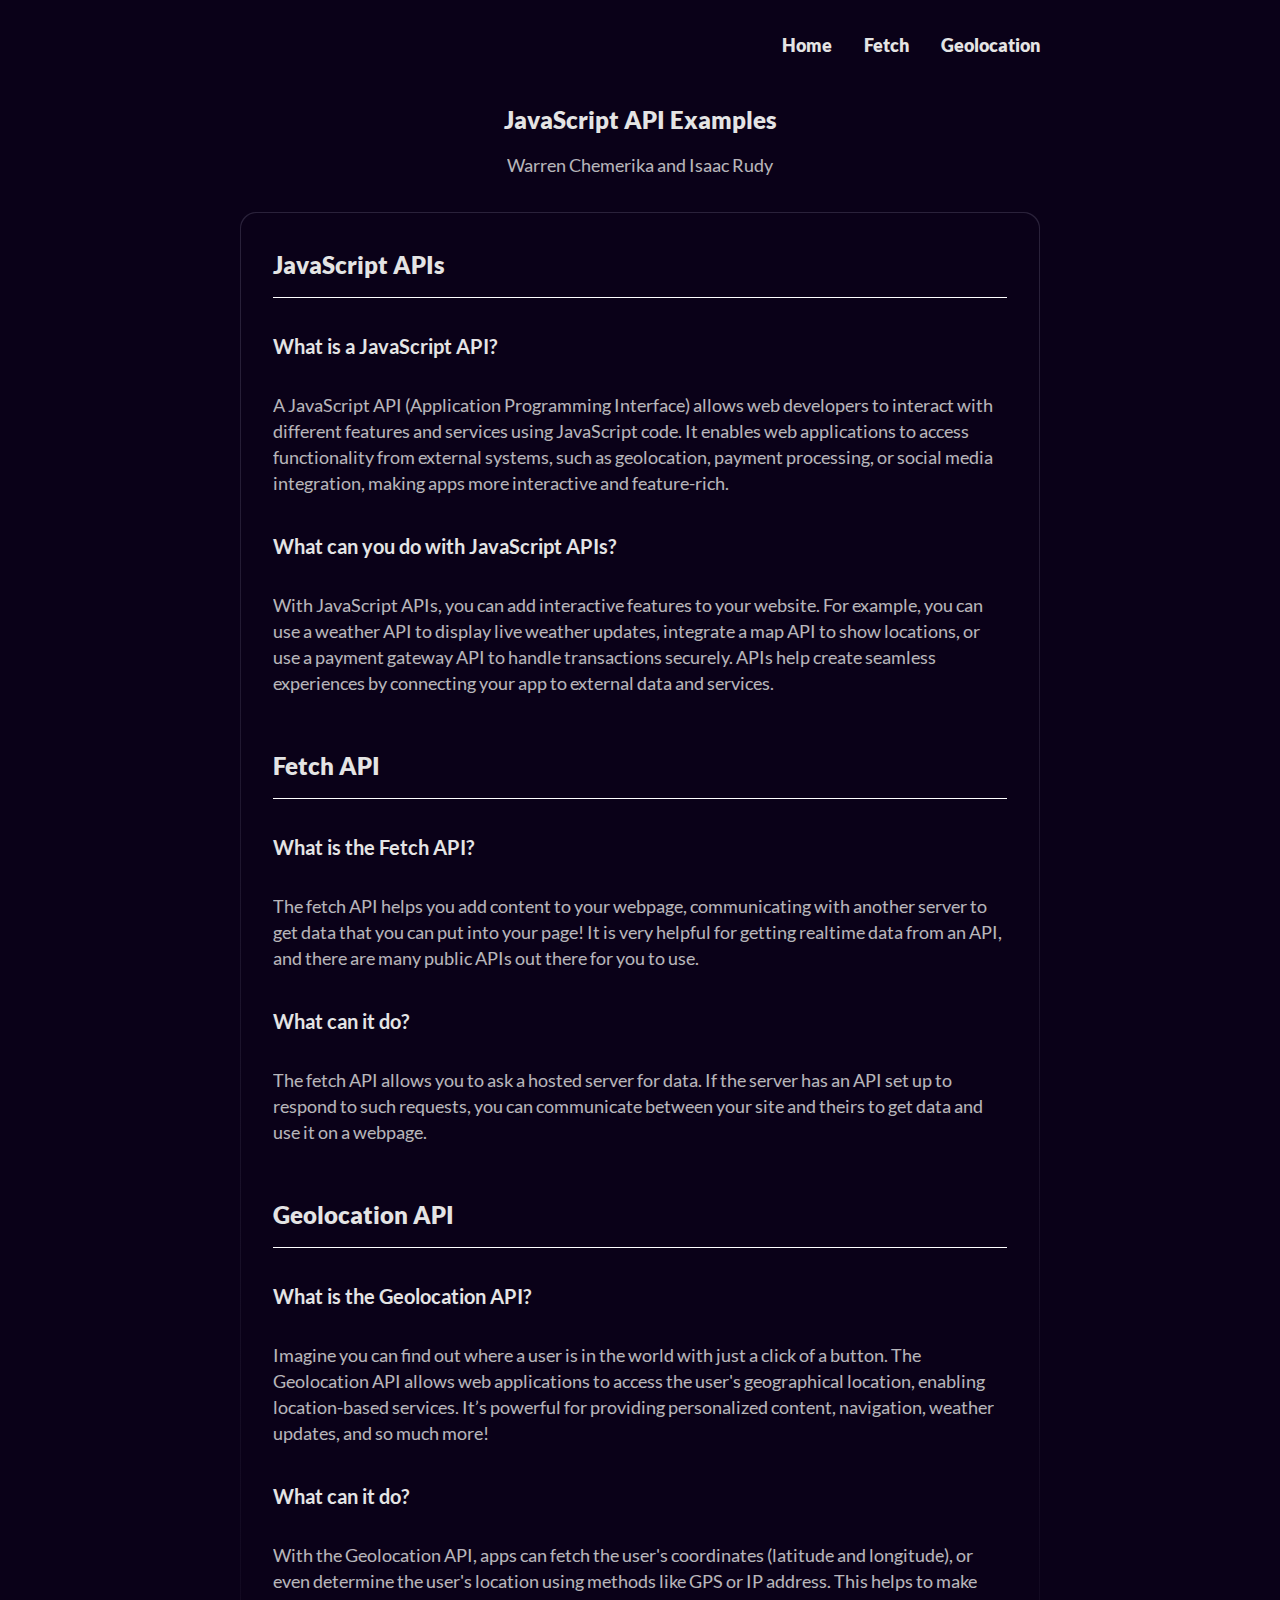
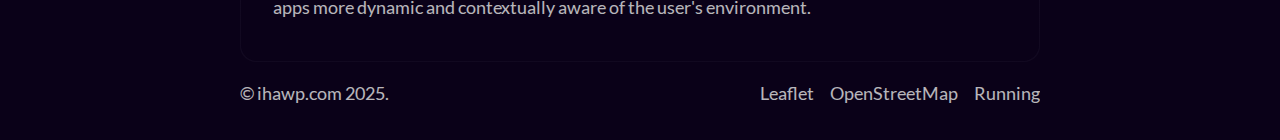
<file: index.html>
<!doctype html>
<html lang="en">
<head>
    <meta charset="UTF-8">
    <meta name="viewport" content="width=device-width, initial-scale=1.0">
    <meta name="description" content="Home Page of ihawp.github.io/geolocation-example">
    <title>Web Dev 2 - Home</title>

    <link rel="stylesheet" href="normalize-fwd.css">
    <link rel="stylesheet" href="geolocation.css">
</head>
<body class="flex col items-center">
    <a href="#content" class="screen-reader-text">Skip to Content</a>
    <header class="flex-col-sm wrap justify-between">
        <button class="none-sm" id="navigation">|||</button>
        <nav aria-label="Main Navigation" class="flex justify-end">
            <ul id="mobile-nav" class="flex gap-2 display-sm">
                <li>
                    <a href="index.html" title="Homepage of ihawp.github.io/geolocation-example/">Home</a>
                </li>
                <li>
                    <a href="fetch.html" title="Fetch API Example">Fetch</a>
                </li>
                <li>
                    <a href="geolocation.html" title="Geolocation API Example">Geolocation</a>
                </li>
            </ul>
        </nav>
    </header>
    <main id="content">
        <header class="flex items-center col justify-center text-center">
            <h1>JavaScript API Examples</h1>
            <p>Warren Chemerika and Isaac Rudy</p>
        </header>
        <section class="flex row wrap magical-borders-container gap-1">
            <div class="magical-borders content-card-2">
                <div class="magical-borders-inner">
                    <div class="card-inner">
                        <h2>JavaScript APIs</h2>
                        <h3>What is a JavaScript API?</h3>
                        <p>
                            A JavaScript API (Application Programming Interface) allows
                            web developers to interact with different features and
                            services using JavaScript code. It enables web applications
                            to access functionality from external systems, such as
                            geolocation, payment processing, or social media
                            integration, making apps more interactive and feature-rich.
                        </p>
                        <h3>What can you do with JavaScript APIs?</h3>
                        <p>
                            With JavaScript APIs, you can add interactive features to
                            your website. For example, you can use a weather API to
                            display live weather updates, integrate a map API to show
                            locations, or use a payment gateway API to handle
                            transactions securely. APIs help create seamless experiences
                            by connecting your app to external data and services.
                        </p>
                        <h2>Fetch API</h2>
                        <h3>What is the Fetch API?</h3>
                        <p>
                            The fetch API helps you add content to your webpage,
                            communicating with another server to get data that you can put
                            into your page! It is very helpful for getting realtime data
                            from an API, and there are many public APIs out there for you to
                            use.
                        </p>
                        <h3>What can it do?</h3>
                        <p>
                            The fetch API allows you to ask a hosted server for data. If the
                            server has an API set up to respond to such requests, you can
                            communicate between your site and theirs to get data and use it
                            on a webpage.
                        </p>
                        <h2>Geolocation API</h2>
                        <h3>What is the Geolocation API?</h3>
                        <p>
                            Imagine you can find out where a user is in the world with just a click of a button.
                            The Geolocation API allows web applications to access the user's geographical location, enabling location-based services.
                            It’s powerful for providing personalized content, navigation, weather updates, and so much more!
                        </p>
                        <h3>What can it do?</h3>
                        <p>
                            With the Geolocation API, apps can fetch the user's coordinates (latitude and longitude),
                            or even determine the user's location using methods like GPS or IP address.
                            This helps to make apps more dynamic and contextually aware of the user's environment.
                        </p>
                    </div>
                </div>
            </div>
        </section>
    </main>
    <footer class="flex wrap justify-between grow-1 items-center">
        <p>&copy; ihawp.com 2025.</p>
        <ul class="flex flex-wrap items-center gap-1">
            <li>
                <a href="https://leafletjs.com/" title="Leaflet JS" aria-label="Go to leafletjs.com">Leaflet</a>
            </li>
            <li>
                <a href="https://www.openstreetmap.org/#map=3/71.34/-96.82" title="OpenStreetMap" aria-label="Go to openstreetmap.org">OpenStreetMap</a>
            </li>
            <li>
                <a href="running.html" title="Running App Example" aria-label="Go to Running App Example">Running</a>
            </li>
        </ul>
    </footer>
    <script src="magical-borders.js"></script>
    <script src="navigation.js"></script>
</body>
</html>
</file>
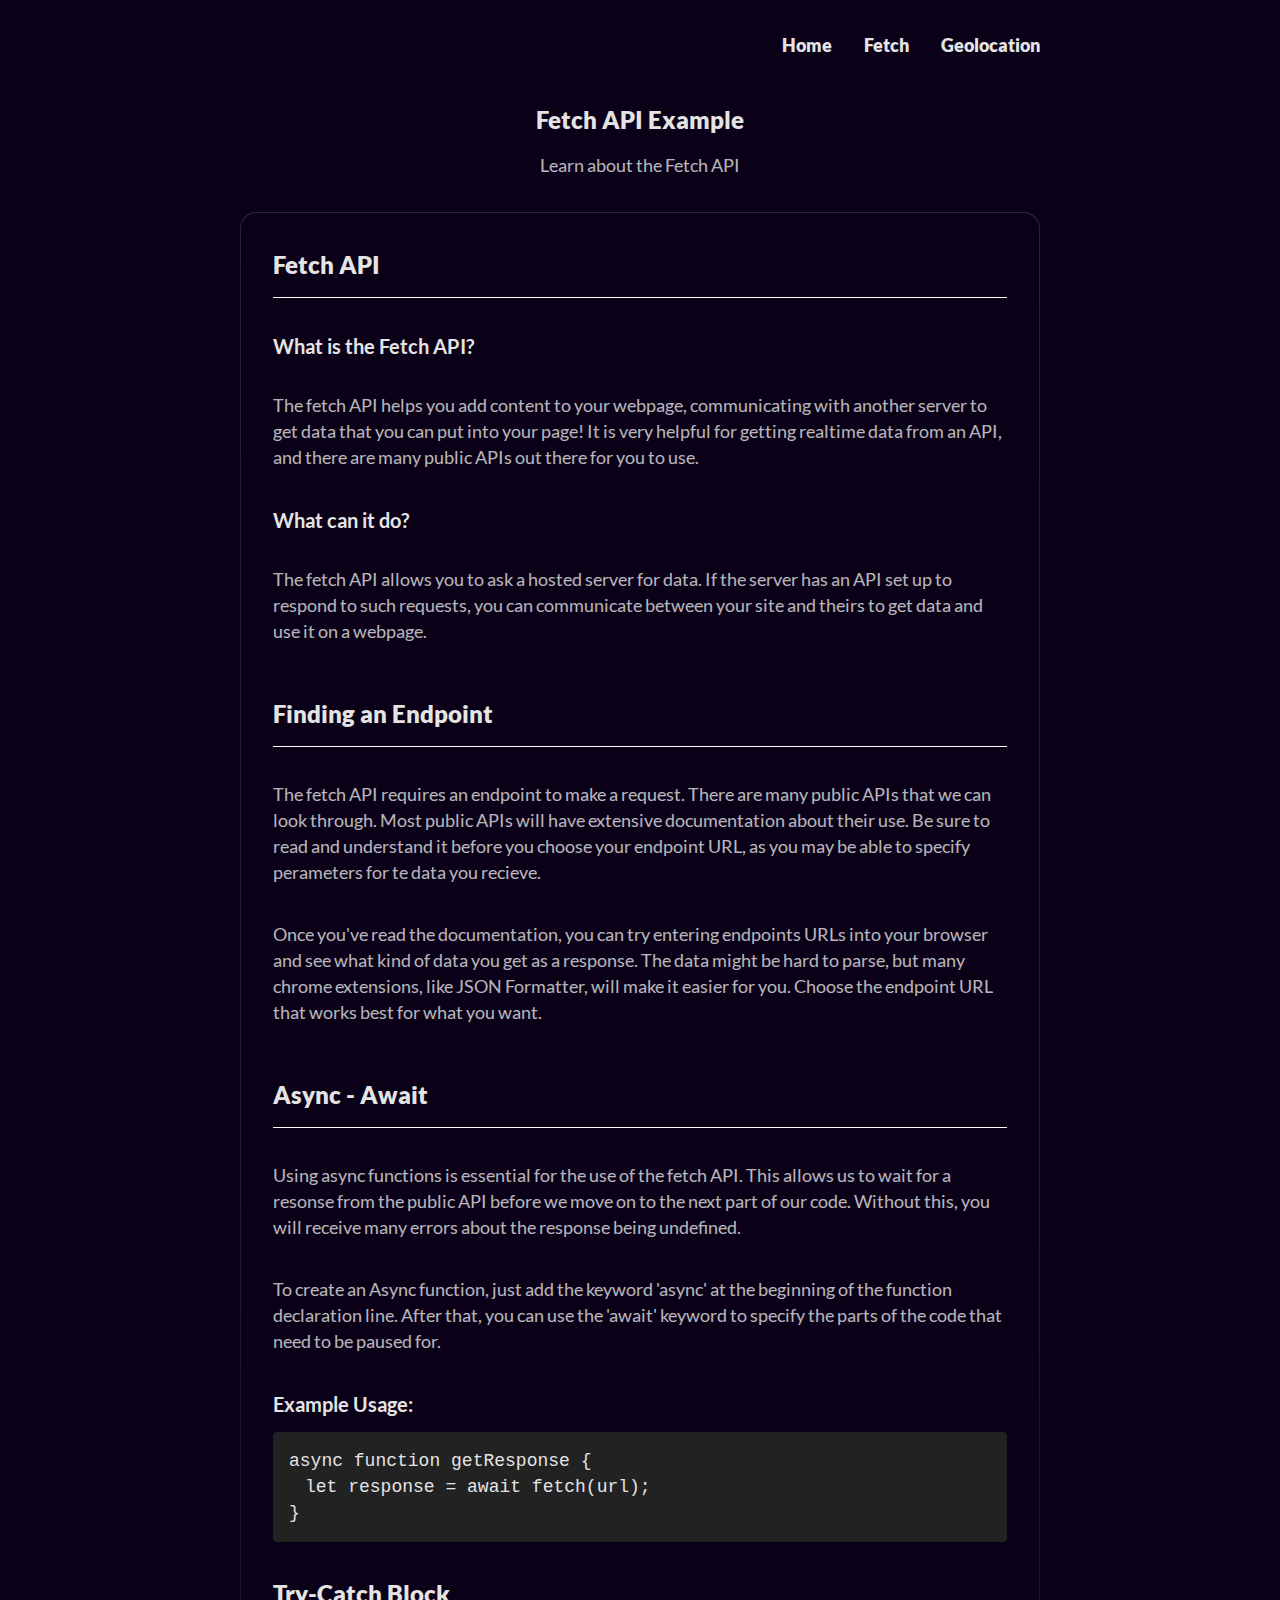
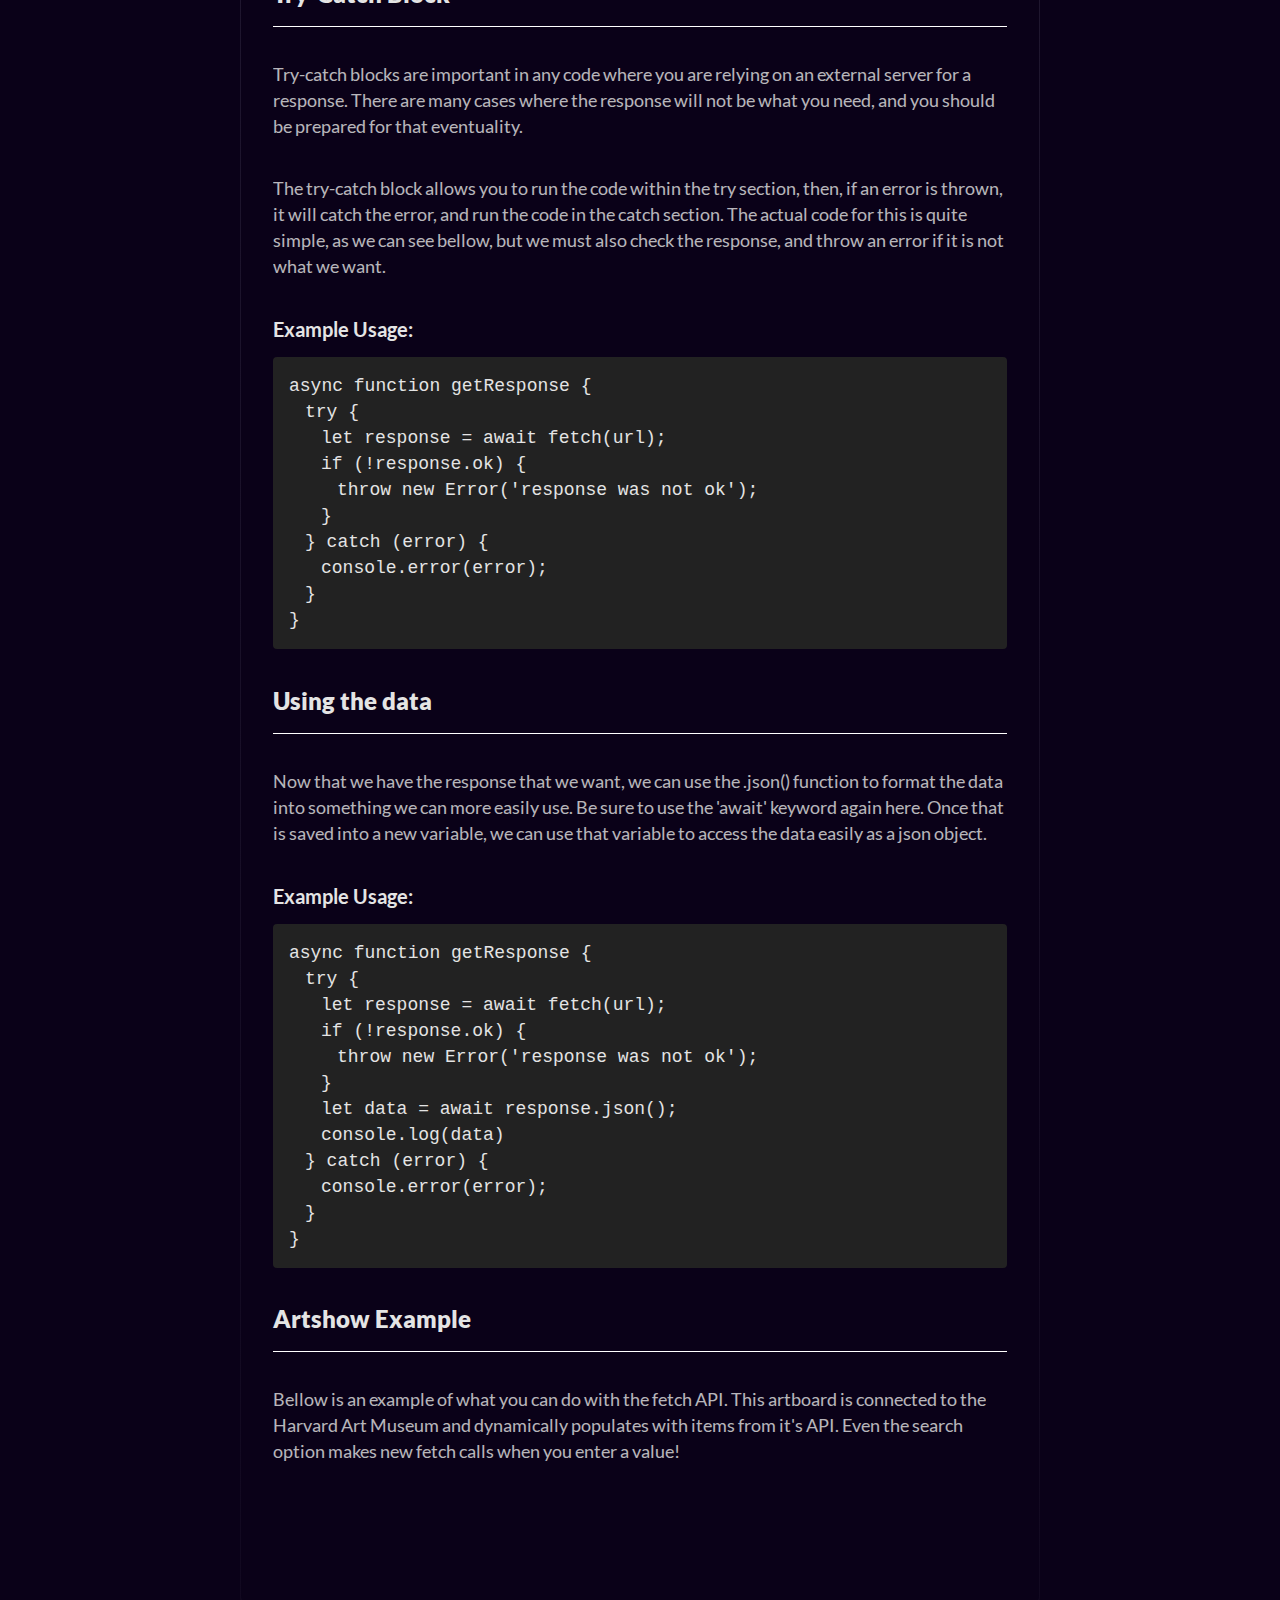
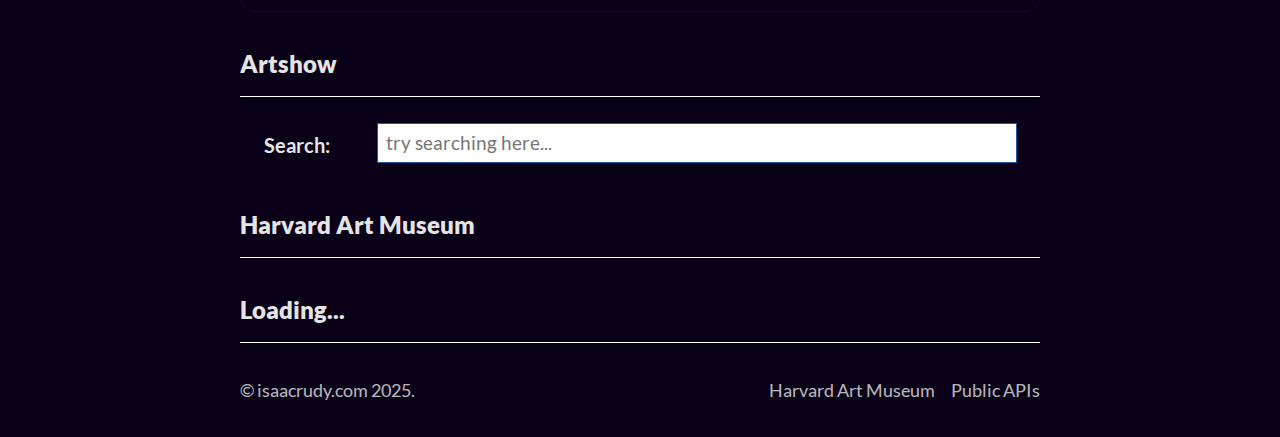
<file: fetch.html>
<!DOCTYPE html>
<html lang="en">
  <head>
    <meta charset="UTF-8" />
    <meta name="viewport" content="width=device-width, initial-scale=1.0" />
    <meta
      name="description"
      content="A page using API to grab information from harvard's art api and displaying them."
    />
    <title>Web Dev 2 - Fetch API</title>

    <!-- Stylesheets -->
    <link rel="stylesheet" href="normalize-fwd.css" />
    <link rel="stylesheet" href="geolocation.css" />
  </head>
  <body class="flex col items-center">
    <header class="flex-col-sm wrap justify-between">
      <button class="none-sm" id="navigation">|||</button>
      <nav aria-label="Main Navigation" class="flex justify-end">
        <ul id="mobile-nav" class="flex gap-2 display-sm">
          <li>
            <a
              href="index.html"
              title="Homepage of ihawp.github.io/geolocation-example/"
              >Home</a
            >
          </li>
          <li>
            <a href="fetch.html" title="Fetch API Example">Fetch</a>
          </li>
          <li>
            <a href="geolocation.html" title="Geolocation API Example"
              >Geolocation</a
            >
          </li>
        </ul>
      </nav>
    </header>
    <main>
      <header class="flex items-center col justify-center text-center">
        <h1>Fetch API Example</h1>
        <p>Learn about the Fetch API</p>
      </header>
      <section class="flex row wrap magical-borders-container gap-1">
        <div class="magical-borders fetch-content-card">
          <div class="magical-borders-inner">
            <div class="card-inner">
              <h2>Fetch API</h2>
              <h3>What is the Fetch API?</h3>
              <p>
                The fetch API helps you add content to your webpage,
                communicating with another server to get data that you can put
                into your page! It is very helpful for getting realtime data
                from an API, and there are many public APIs out there for you to
                use.
              </p>
              <h3>What can it do?</h3>
              <p>
                The fetch API allows you to ask a hosted server for data. If the
                server has an API set up to respond to such requests, you can
                communicate between your site and theirs to get data and use it
                on a webpage.
              </p>
              <h2>Finding an Endpoint</h2>
              <p>
                The fetch API requires an endpoint to make a request. There are
                many public APIs that we can look through. Most public APIs will
                have extensive documentation about their use. Be sure to read
                and understand it before you choose your endpoint URL, as you
                may be able to specify perameters for te data you recieve.
              </p>
              <p>
                Once you've read the documentation, you can try entering
                endpoints URLs into your browser and see what kind of data you
                get as a response. The data might be hard to parse, but many
                chrome extensions, like JSON Formatter, will make it easier for
                you. Choose the endpoint URL that works best for what you want.
              </p>
              <h2>Async - Await</h2>
              <p>
                Using async functions is essential for the use of the fetch API.
                This allows us to wait for a resonse from the public API before
                we move on to the next part of our code. Without this, you will
                receive many errors about the response being undefined.
              </p>
              <p>
                To create an Async function, just add the keyword 'async' at the
                beginning of the function declaration line. After that, you can
                use the 'await' keyword to specify the parts of the code that
                need to be paused for.
              </p>
              <h3>Example Usage:</h3>
              <code class="example flex col justify-center br-4">
                <span>async function getResponse &#123;</span>
                <span class="indent">let response = await fetch(url);</span>
                <span>&#125;</span>
              </code>
              <h2>Try-Catch Block</h2>
              <p>
                Try-catch blocks are important in any code where you are relying
                on an external server for a response. There are many cases where
                the response will not be what you need, and you should be
                prepared for that eventuality.
              </p>
              <p>
                The try-catch block allows you to run the code within the try
                section, then, if an error is thrown, it will catch the error,
                and run the code in the catch section. The actual code for this
                is quite simple, as we can see bellow, but we must also check
                the response, and throw an error if it is not what we want.
              </p>
              <h3>Example Usage:</h3>
              <code class="example flex col justify-center br-4">
                <span>async function getResponse &#123;</span>
                <span class="indent">try &#123;</span>
                <span class="indent"
                  ><span class="indent"
                    >let response = await fetch(url);</span
                  ></span
                >
                <span class="indent"
                  ><span class="indent">if (!response.ok) &#123;</span></span
                >
                <span class="indent"
                  ><span class="indent"
                    ><span class="indent"
                      >throw new Error('response was not ok');</span
                    ></span
                  ></span
                >
                <span class="indent"><span class="indent">&#125;</span></span>
                <span class="indent">&#125; catch (error) &#123;</span>
                <span class="indent"
                  ><span class="indent">console.error(error);</span></span
                >
                <span class="indent">&#125;</span>
                <span>&#125;</span>
              </code>
              <h2>Using the data</h2>
              <p>
                Now that we have the response that we want, we can use the
                .json() function to format the data into something we can more
                easily use. Be sure to use the 'await' keyword again here. Once
                that is saved into a new variable, we can use that variable to
                access the data easily as a json object.
              </p>
              <h3>Example Usage:</h3>
              <code class="example flex col justify-center br-4">
                <span>async function getResponse &#123;</span>
                <span class="indent">try &#123;</span>
                <span class="indent"
                  ><span class="indent"
                    >let response = await fetch(url);</span
                  ></span
                >
                <span class="indent"
                  ><span class="indent">if (!response.ok) &#123;</span></span
                >
                <span class="indent"
                  ><span class="indent"
                    ><span class="indent"
                      >throw new Error('response was not ok');</span
                    ></span
                  ></span
                >
                <span class="indent"><span class="indent">&#125;</span></span>
                <span class="indent"
                  ><span class="indent"
                    >let data = await response.json();</span
                  ></span
                >
                <span class="indent"
                  ><span class="indent">console.log(data)</span></span
                >
                <span class="indent">&#125; catch (error) &#123;</span>
                <span class="indent"
                  ><span class="indent">console.error(error);</span></span
                >
                <span class="indent">&#125;</span>
                <span>&#125;</span>
              </code>
              <h2>Artshow Example</h2>
              <p>
                Bellow is an example of what you can do with the fetch API. This
                artboard is connected to the Harvard Art Museum and dynamically
                populates with items from it's API. Even the search option makes
                new fetch calls when you enter a value!
              </p>
            </div>
          </div>
        </div>
      </section>

      <h2>Artshow</h2>
      <section class="search">
        <form action="#">
          <label for="search"><h3>Search:</h3></label>
          <input
            type="text"
            id="search"
            name="search"
            placeholder="try searching here..."
          />
        </form>
      </section>

      <section class="artworks" id="artworks">
        <h3>Harvard Art Museum</h3>
      </section>

      <section id="loading">
        <h2>Loading...</h2>
      </section>
    </main>
    <footer class="flex wrap justify-between grow-1 items-center">
      <p>&copy; isaacrudy.com 2025.</p>
      <ul class="flex flex-wrap items-center gap-1">
        <li>
          <a
            href="https://harvardartmuseums.org/"
            title="Harvard Art Museum"
            aria-label="Go to harvardartmuseums.org"
            >Harvard Art Museum</a
          >
        </li>
        <li>
          <a
            href="https://github.com/public-apis/public-apis"
            title="Public API resources"
            aria-label="Find some public APIs"
            >Public APIs</a
          >
        </li>
      </ul>
    </footer>
    <script src="artshow.js"></script>
    <script src="navigation.js"></script>
    <script src="magical-borders.js"></script>
  </body>
</html>
</file>
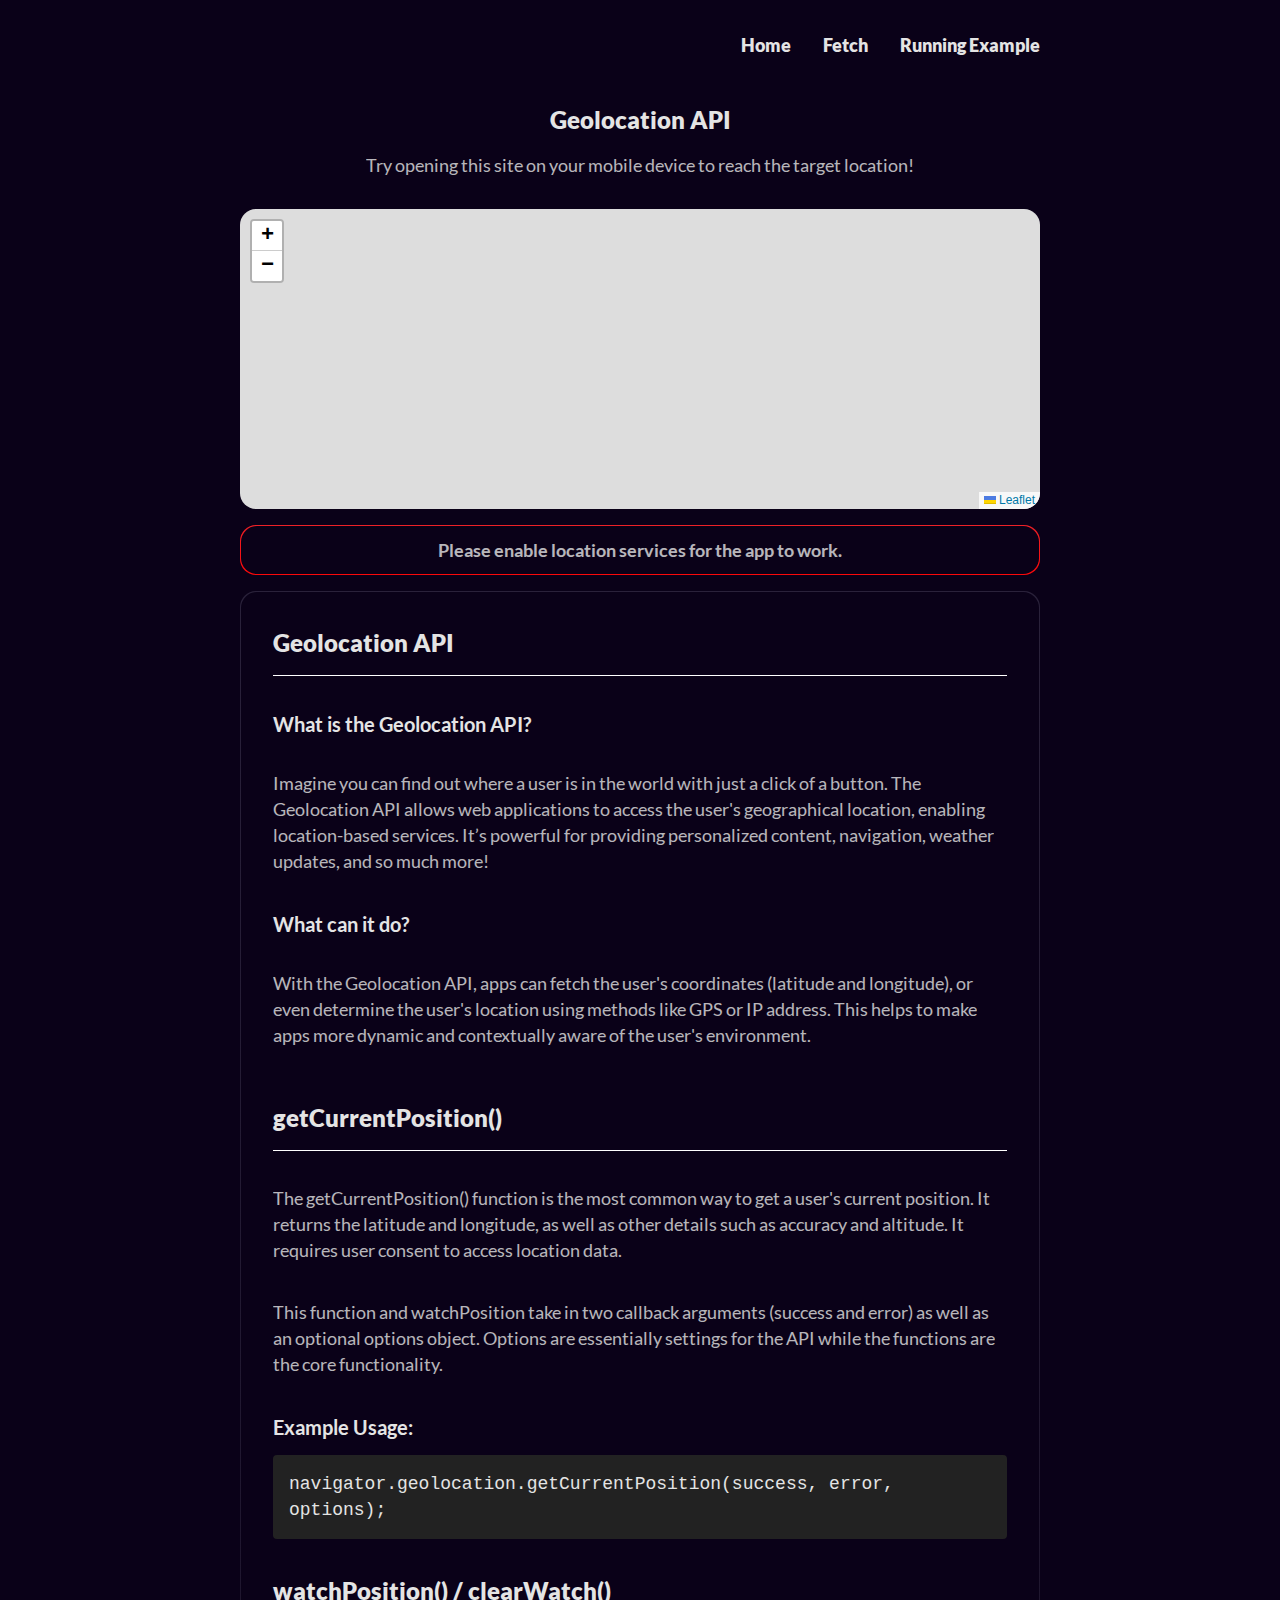
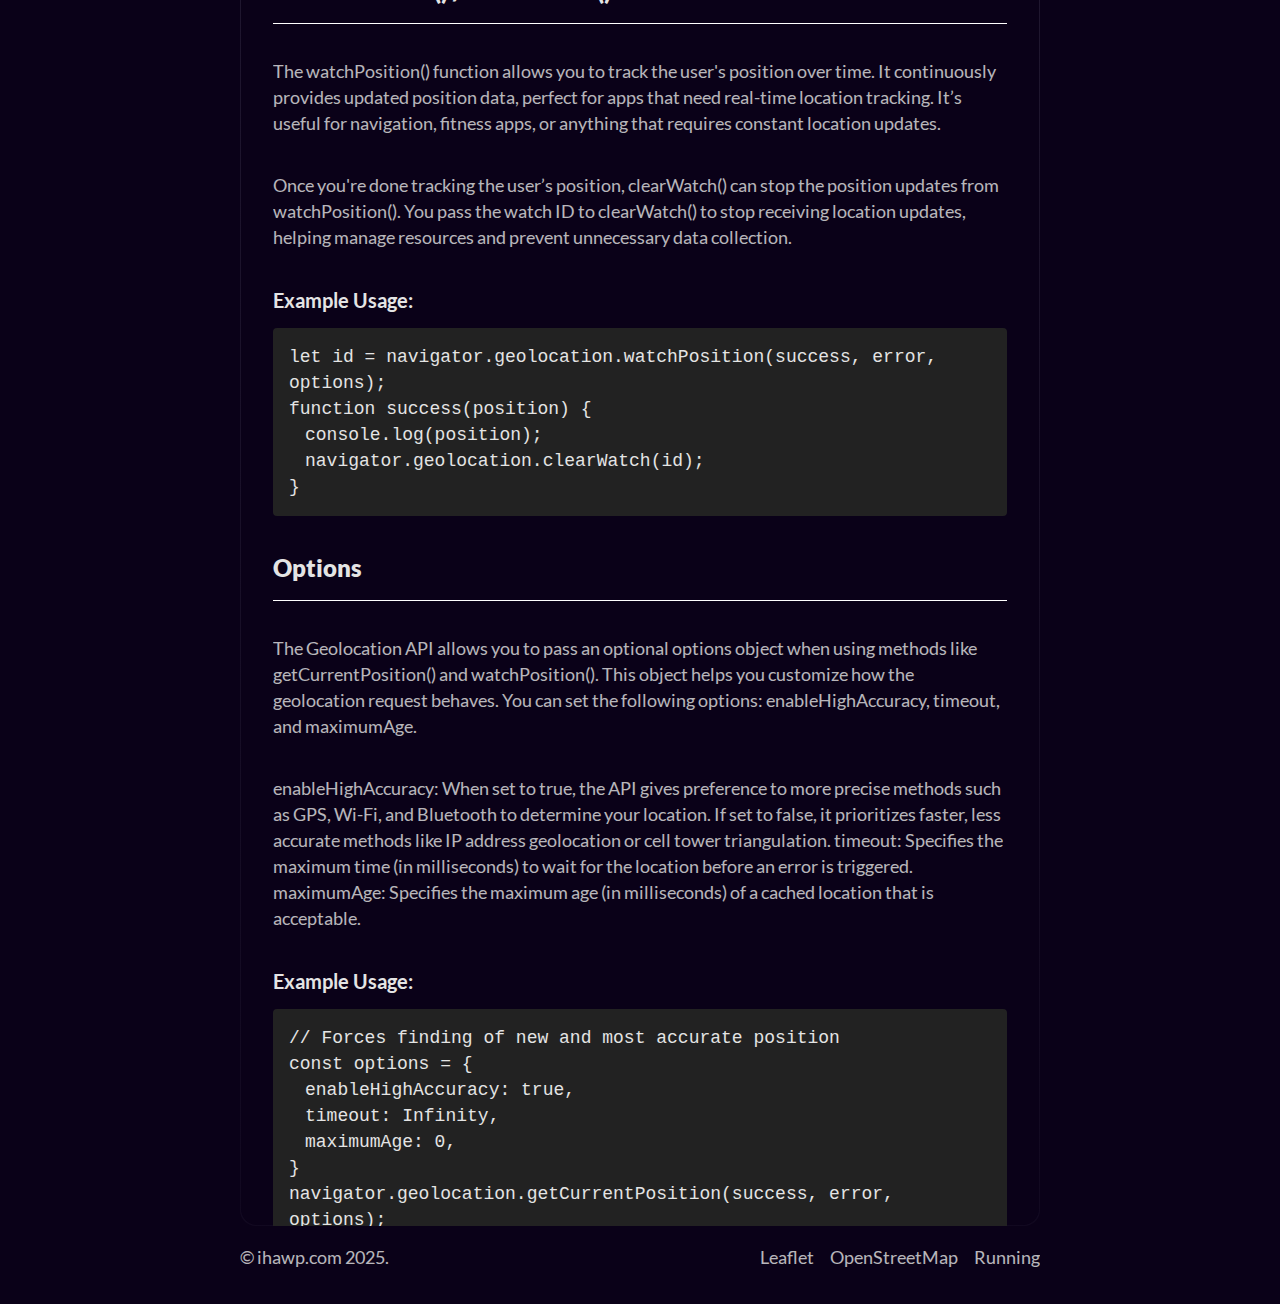
<file: geolocation.html>
<!doctype html>
<html lang="en">
<head>
    <meta charset="UTF-8">
    <meta name="viewport" content="width=device-width, initial-scale=1.0">
    <meta name="description" content="Geolocation API">
    <title>Web Dev 2 - Geolocation API</title>

    <link rel="stylesheet" href="normalize-fwd.css">
    <link rel="stylesheet" href="geolocation.css">
    <link rel="stylesheet" href="leaflet/leaflet.css">
    <script src="leaflet/leaflet-src.js"></script>
    <script src="leaflet/leaflet.js"></script>
</head>
<body class="flex col items-center">
<a href="#content" class="screen-reader-text">Skip to Content</a>
<header class="flex-col-sm wrap justify-between">
    <button class="none-sm" id="navigation">|||</button>
    <nav aria-label="Main Navigation" class="flex justify-end">
        <ul id="mobile-nav" class="flex gap-2 display-sm">
            <li>
                <a href="index.html" title="Homepage of ihawp.github.io/geolocation-example/">Home</a>
            </li>
            <li>
                <a href="fetch.html" title="Fetch API Example">Fetch</a>
            </li>
            <li>
                <a href="running.html" title="Geolocation API Running App Example">Running Example</a>
            </li>
        </ul>
    </nav>
</header>
<main id="content">
    <header class="flex items-center col justify-center text-center">
        <h1>Geolocation API</h1>
        <p id="thanks"></p>
    </header>
    <section class="flex row wrap magical-borders-container gap-1">
        <div id="map"></div>
        <div class="magical-borders" id="alert">
            <div class="magical-borders-inner">
                <span class="alert-container">You have NOT reached the target location!</span>
            </div>
        </div>
        <div class="magical-borders content-card">
            <div class="magical-borders-inner">
                <div class="card-inner">
                    <h2>Geolocation API</h2>
                    <h3>What is the Geolocation API?</h3>
                    <p>
                        Imagine you can find out where a user is in the world with just a click of a button.
                        The Geolocation API allows web applications to access the user's geographical location, enabling location-based services.
                        It’s powerful for providing personalized content, navigation, weather updates, and so much more!
                    </p>
                    <h3>What can it do?</h3>
                    <p>
                        With the Geolocation API, apps can fetch the user's coordinates (latitude and longitude),
                        or even determine the user's location using methods like GPS or IP address.
                        This helps to make apps more dynamic and contextually aware of the user's environment.
                    </p>
                    <h2>getCurrentPosition()</h2>
                    <p>
                        The getCurrentPosition() function is the most common way to get a user's current position.
                        It returns the latitude and longitude, as well as other details such as accuracy and altitude.
                        It requires user consent to access location data.
                    </p>
                    <p>
                        This function and watchPosition take in two callback arguments (success and error) as well as an optional options object.
                        Options are essentially settings for the API while the functions are the core functionality.
                    </p>
                    <h3>Example Usage:</h3>
                    <code class="example flex col justify-center br-4">
                        <span>navigator.geolocation.getCurrentPosition(success, error, options);</span>
                    </code>
                    <h2>watchPosition() / clearWatch()</h2>
                    <p>
                        The watchPosition() function allows you to track the user's position over time.
                        It continuously provides updated position data, perfect for apps that need real-time location tracking.
                        It’s useful for navigation, fitness apps, or anything that requires constant location updates.
                    </p>
                    <p>
                        Once you're done tracking the user’s position, clearWatch() can stop the position updates from watchPosition().
                        You pass the watch ID to clearWatch() to stop receiving location updates, helping manage resources and prevent unnecessary data collection.
                    </p>
                    <h3>Example Usage:</h3>
                    <code class="example flex col justify-center br-4">
                        <span>let id = navigator.geolocation.watchPosition(success, error, options);</span>
                        <span>function success(position) {</span>
                        <span class="indent">console.log(position);</span>
                        <span class="indent">navigator.geolocation.clearWatch(id);</span>
                        <span>}</span>
                    </code>
                    <h2>Options</h2>
                    <p>
                        The Geolocation API allows you to pass an optional options object when using methods like getCurrentPosition() and watchPosition(). This object helps you customize how the geolocation request behaves.
                        You can set the following options: enableHighAccuracy, timeout, and maximumAge.
                    </p>
                    <p>
                        enableHighAccuracy: When set to true, the API gives preference to more precise methods such as GPS, Wi-Fi, and Bluetooth to determine your location. If set to false, it prioritizes faster, less accurate methods like IP address geolocation or cell tower triangulation.
                        timeout: Specifies the maximum time (in milliseconds) to wait for the location before an error is triggered.
                        maximumAge: Specifies the maximum age (in milliseconds) of a cached location that is acceptable.
                    </p>
                    <h3>Example Usage:</h3>
                    <code class="example flex col br-4 justify-center">
                        <span>// Forces finding of new and most accurate position</span>
                        <span>const options = {</span>
                        <span class="indent">enableHighAccuracy: true,</span>
                        <span class="indent">timeout: Infinity,</span>
                        <span class="indent">maximumAge: 0,</span>
                        <span>}</span>
                        <span>navigator.geolocation.getCurrentPosition(success, error, options);</span>
                    </code>
                </div>
            </div>
        </div>
    </section>
</main>
<footer class="flex wrap justify-between grow-1 items-center">
    <p>&copy; ihawp.com 2025.</p>
    <ul class="flex flex-wrap items-center gap-1">
        <li>
            <a href="https://leafletjs.com/" title="Leaflet JS" aria-label="Go to leafletjs.com">Leaflet</a>
        </li>
        <li>
            <a href="https://www.openstreetmap.org/#map=3/71.34/-96.82" title="OpenStreetMap" aria-label="Go to openstreetmap.org">OpenStreetMap</a>
        </li>
        <li>
            <a href="running.html" title="Running App Example" aria-label="Go to Running App Example">Running</a>
        </li>
    </ul>
</footer>
<script src="geolocation-example.js"></script>
<script src="magical-borders.js"></script>
<script src="navigation.js"></script>
</body>
</html>
</file>
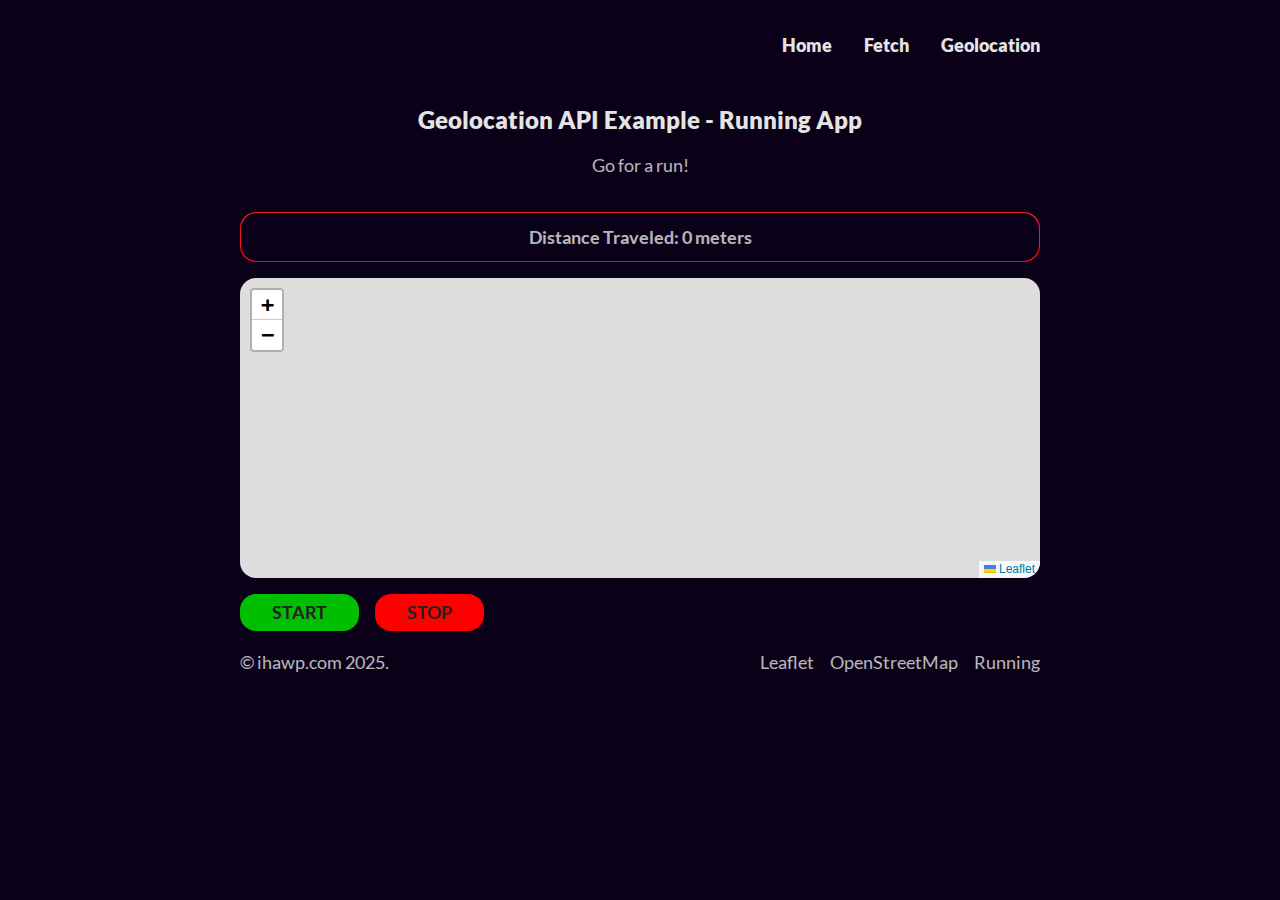
<file: running.html>
<!doctype html>
<html lang="en">
<head>
    <meta charset="UTF-8">
    <meta name="viewport" content="width=device-width, initial-scale=1.0">
    <meta name="description" content="Running App Example">
    <title>Web Dev 2 - Running App Example</title>


    <link rel="stylesheet" href="normalize-fwd.css">
    <link rel="stylesheet" href="geolocation.css">
    <link rel="stylesheet" href="leaflet/leaflet.css">
    <script src="leaflet/leaflet-src.js"></script>
    <script src="leaflet/leaflet.js"></script>
</head>
<body class="flex col items-center">
<a href="#content" class="screen-reader-text">Skip to Content</a>
<header class="flex-col-sm wrap justify-between">
    <button class="none-sm" id="navigation">|||</button>
    <nav aria-label="Main Navigation" class="flex justify-end">
        <ul id="mobile-nav" class="flex gap-2 display-sm">
            <li>
                <a href="index.html" title="Homepage of ihawp.github.io/geolocation-example/">Home</a>
            </li>
            <li>
                <a href="fetch.html" title="Fetch API Example">Fetch</a>
            </li>
            <li>
                <a href="geolocation.html" title="Geolocation API Example">Geolocation</a>
            </li>
        </ul>
    </nav>
</header>
<main id="content">
    <header class="flex items-center col justify-center text-center">
        <h1>Geolocation API Example - Running App</h1>
        <p>Go for a run!</p>
    </header>
    <section class="flex row wrap magical-borders-container gap-1">
        <div class="magical-borders" id="alert">
            <div class="magical-borders-inner">
                <span class="alert-container" id="distance">Distance Traveled: 0 meters</span>
            </div>
        </div>
        <div id="map"></div>
        <button id="start">start</button>
        <button id="stop">stop</button>
    </section>
</main>
<footer class="flex wrap justify-between grow-1 items-center">
    <p>&copy; ihawp.com 2025.</p>
    <ul class="flex flex-wrap items-center gap-1">
        <li>
            <a href="https://leafletjs.com/" title="Leaflet JS" aria-label="Go to leafletjs.com">Leaflet</a>
        </li>
        <li>
            <a href="https://www.openstreetmap.org/#map=3/71.34/-96.82" title="OpenStreetMap" aria-label="Go to openstreetmap.org">OpenStreetMap</a>
        </li>
        <li>
            <a href="running.html" title="Running App Example" aria-label="Go to Running App Example">Running</a>
        </li>
    </ul>
</footer>
<script src="running-app.js"></script>
<script src="magical-borders.js"></script>
<script src="navigation.js"></script>
</body>
</html>
</file>
<file: geolocation.css>
:root {
  --bg: #0a0118;
  --card-bg: #0a0118;
  --color: hsl(240 18% 80%);
  --x: 0;
  --y: 0;
  --border-size: -3px;
  --border-radius: 20px;
  --outer-border-radius: 22px;
  --spotlight-size: 150;
  --active: 1;
  --hue-val: 0;
  --hue-sat: 25;
  --hue-lum: 50;
}

.magical-borders-container > * {
  background: linear-gradient(180deg, rgba(169, 163, 194, 0.2), rgba(169, 163, 194, 0.0470588235));
  border-radius: 16px;
  position: relative;
}
.magical-borders-container .mouse-dot {
  position: absolute;
  box-shadow: 0 0 150px 150px rgba(0, 255, 255, 0.075);
  border-radius: 100%;
  pointer-events: none;
  transform: translate(-50%, -50%);
  z-index: 2;
}
.magical-borders-container .magical-borders-inner {
  background-color: #0a0118;
  border-radius: 16px;
  display: flex;
  flex-direction: column;
  flex-grow: 1;
  /* forces browser to use 1px at min (chrome would not show magical border on one side when set to 1px zzz */
  --val: 1.000000000000000000000000000000px;
  top: var(--val);
  right: var(--val);
  bottom: var(--val);
  left: var(--val);
  z-index: 2;
  position: absolute;
}
@layer magical-borders {
  .magical-borders-container .magical-borders {
    --alpha: calc(var(--active, 0) * 0.15);
    --radial-bg: radial-gradient(circle at calc(var(--x) * 1px) calc(var(--y) * 1px), hsl(var(--hue-val, 240) calc(var(--hue-sat, 0) * 1%) calc(var(--hue-lum, 100) * 1%) / var(--alpha)), transparent calc(var(--spotlight-size) * 1px));
    aspect-ratio: 4/5;
    background: fixed var(--radial-bg), var(--card-bg);
    position: relative;
    flex-direction: column;
    justify-content: space-evenly;
    border-radius: var(--border-radius);
    overflow: hidden;
  }
  .magical-borders-container .magical-borders:before {
    content: "";
    inset: var(--border-size);
    position: absolute;
    z-index: -1;
    border-radius: var(--outer-border-radius);
    background: fixed radial-gradient(circle at calc(var(--x) * 1px) calc(var(--y) * 1px), hsl(var(--hue-val, 240), calc(var(--hue-sat, 0) * 1.5%), calc(var(--hue-lum, 100) * 1.5%), 0.5), transparent calc(var(--spotlight-size) * 1px));
  }
  .magical-borders-container .magical-borders:after {
    display: none;
    --alpha: 0.5;
    content: "";
    inset: 0;
    position: absolute;
    z-index: -1;
    border-radius: var(--outer-border-radius);
    background: fixed radial-gradient(circle at calc(var(--x) * 1px) calc(var(--y) * 1px), hsl(var(--hue-val, 240), calc(var(--hue-sat, 0) * 1.5%), calc(var(--hue-lum, 100) * 1%), 0.5), transparent calc(var(--spotlight-size) * 1px));
    filter: blur(1.5rem);
  }
}

.fetch-content-card {
  width: 100%;
  height: 4800px;
}
@media (min-width: 50rem) {
  .fetch-content-card {
    height: 3000px;
  }
}

.artworks .item {
  display: flex;
  flex-direction: row;
  flex-wrap: wrap;
  justify-content: space-around;
  margin: 1rem;
}
.artworks .item .item-image {
  width: 100%;
  height: auto;
  padding-bottom: 1rem;
}
@media (min-width: 50em) {
  .artworks .item {
    border-bottom: 2px solid white;
  }
  .artworks .item .item-image {
    width: 20%;
  }
  .artworks .item .item-description {
    width: 50%;
  }
  .artworks .artworks h2 {
    padding-left: 4rem;
  }
}

/* ---------------------------------- Search Bar */
.search form {
  display: flex;
  flex-direction: row;
  width: 100%;
  border: none;
  text-align: center;
  align-items: center;
  justify-content: space-around;
}

.search form input {
  width: 80%;
  padding: 0.5rem;
  font-size: clamp(1rem, 1.5vw, 2rem);
  border: 1px solid #2154a4;
}

@font-face {
  font-family: "Lato";
  src: url("Lato/Lato-Regular.ttf");
  font-weight: 500;
}
@font-face {
  font-family: "Lato";
  src: url("Lato/Lato-Black.ttf");
  font-weight: 800;
}
@font-face {
  font-family: "Lato";
  src: url("Lato/Lato-Bold.ttf");
  font-weight: 700;
}
html {
  scroll-behaviour: smooth;
  box-sizing: border-box;
}

*, *:before, *:after {
  box-sizing: inherit;
}

body {
  background: #0a0118;
  font-size: 1.125rem;
  line-height: 1.625rem;
  font-family: "Lato", sans-serif;
  margin: 0;
}
body, body a {
  color: #e4e4e4;
}
body a {
  text-decoration: none;
}
body footer a {
  opacity: 0.8;
}
body footer a:hover {
  text-decoration: underline;
}
body h1 {
  line-height: 28px;
  font-size: 24px;
  margin: 0;
  font-weight: 800;
}
body h2 {
  font-size: 24px;
  margin-bottom: 1rem;
  border-bottom: 1px solid white;
  line-height: 4rem;
  font-weight: 800;
}
body h3 {
  line-height: 24px;
  font-size: 20px;
  margin-bottom: 1rem;
  font-weight: 700;
}
body p {
  font-weight: 300;
  opacity: 0.8;
}
body button {
  padding: 0.5rem 2rem;
  text-transform: uppercase;
  font-weight: 700;
  border-radius: 8px;
  border: none;
  cursor: pointer;
  color: #222;
}
body button:hover {
  opacity: 0.9;
}
body button#start {
  background: #00bf00;
}
body button#stop {
  background: red;
}
body ul {
  margin: 0;
  padding: 0;
  list-style: none;
}

.disc {
  list-style: disc;
}

.br-4 {
  border-radius: 4px;
}

.absolute {
  position: absolute;
}

.relative {
  position: relative;
}

.flex {
  display: flex;
}

.row {
  flex-direction: row;
}

.col, .col-sm {
  flex-direction: column;
}

.grow-1 {
  flex-grow: 1;
}

.wrap {
  flex-wrap: wrap;
}

.no-wrap {
  flex-wrap: nowrap;
}

.text-center {
  text-align: center;
}

.items-center {
  align-items: center;
}

.items-start {
  align-items: start;
}

.items-end {
  align-items: end;
}

.justify-center {
  justify-content: center;
}

.justify-start {
  justify-content: start;
}

.justify-end {
  justify-content: end;
}

.justify-between {
  justify-content: space-between;
}

.gap-half {
  gap: 0.5rem;
}

.gap-1 {
  gap: 1rem;
}

.gap-2 {
  gap: 2rem;
}

.gap-3 {
  gap: 3rem;
}

.gap-4 {
  gap: 4rem;
}

.gap-5 {
  gap: 5rem;
}

#mobile-nav {
  width: 100%;
  padding: 2rem 0 0 0;
  font-weight: 800;
}

#map, .map {
  width: 100%;
  height: 300px;
}

#thanks {
  height: 55px;
}
#thanks:before {
  content: "Try opening this site on your mobile device to reach the target location!";
}
#thanks:hover:before {
  content: "...or bring your laptop outside?";
}

.content-card {
  width: 100%;
  height: 3875px;
}

.content-card-2 {
  width: 100%;
  height: 2400px;
}

.card-inner {
  position: relative;
  display: flex;
  flex-direction: column;
  width: 100%;
  margin: 0;
  padding: 0 2rem;
}

#alert {
  height: 50px;
  width: 100%;
  background-color: red;
  font-size: 0.9rem;
}

.alert-container {
  width: 100%;
  height: 100%;
  display: flex;
  text-align: center;
  justify-content: center;
  align-items: center;
  font-weight: bold;
  opacity: 0.8;
}

.example {
  background: #222;
  padding: 1rem;
  overflow: auto;
  height: max-content;
  margin-bottom: 2rem;
}
.example .indent {
  margin-left: 1rem;
}
.example .red {
  background: red;
}
.example .green {
  background: green;
}
.example .yellow {
  background: yellow;
}
.example .orange {
  background: orange;
}

main,
header,
footer {
  width: 20.625rem;
}

header {
  height: max-content;
  padding: 2rem 0 1rem 0;
}

footer {
  margin-bottom: 1rem;
}

.none-sm {
  display: flex;
}

.display-sm {
  display: none;
}
.display-sm.active {
  display: flex;
  flex-direction: column;
}

@media (min-width: 50em) {
  #mobile-nav {
    width: unset;
    padding: unset;
    font-weight: 800;
  }
  .col-sm {
    flex-direction: row;
  }
  .none-sm {
    display: none;
  }
  #thanks {
    height: 22.5px;
  }
  #alert {
    font-size: inherit;
  }
  .example {
    margin-bottom: 0;
  }
  .content-card {
    height: 2235px;
  }
  .content-card-2 {
    height: 1450px;
  }
  .display-sm {
    display: flex;
  }
  main, header, footer {
    width: 50rem;
  }
}

/*# sourceMappingURL=geolocation.css.map */
</file>
<file: leaflet/leaflet.css>
/* required styles */

.leaflet-pane,
.leaflet-tile,
.leaflet-marker-icon,
.leaflet-marker-shadow,
.leaflet-tile-container,
.leaflet-pane > svg,
.leaflet-pane > canvas,
.leaflet-zoom-box,
.leaflet-image-layer,
.leaflet-layer {
	position: absolute;
	left: 0;
	top: 0;
	}
.leaflet-container {
	overflow: hidden;
	}
.leaflet-tile,
.leaflet-marker-icon,
.leaflet-marker-shadow {
	-webkit-user-select: none;
	   -moz-user-select: none;
	        user-select: none;
	  -webkit-user-drag: none;
	}
/* Prevents IE11 from highlighting tiles in blue */
.leaflet-tile::selection {
	background: transparent;
}
/* Safari renders non-retina tile on retina better with this, but Chrome is worse */
.leaflet-safari .leaflet-tile {
	image-rendering: -webkit-optimize-contrast;
	}
/* hack that prevents hw layers "stretching" when loading new tiles */
.leaflet-safari .leaflet-tile-container {
	width: 1600px;
	height: 1600px;
	-webkit-transform-origin: 0 0;
	}
.leaflet-marker-icon,
.leaflet-marker-shadow {
	display: block;
	}
/* .leaflet-container svg: reset svg max-width decleration shipped in Joomla! (joomla.org) 3.x */
/* .leaflet-container img: map is broken in FF if you have max-width: 100% on tiles */
.leaflet-container .leaflet-overlay-pane svg {
	max-width: none !important;
	max-height: none !important;
	}
.leaflet-container .leaflet-marker-pane img,
.leaflet-container .leaflet-shadow-pane img,
.leaflet-container .leaflet-tile-pane img,
.leaflet-container img.leaflet-image-layer,
.leaflet-container .leaflet-tile {
	max-width: none !important;
	max-height: none !important;
	width: auto;
	padding: 0;
	}

.leaflet-container img.leaflet-tile {
	/* See: https://bugs.chromium.org/p/chromium/issues/detail?id=600120 */
	mix-blend-mode: plus-lighter;
}

.leaflet-container.leaflet-touch-zoom {
	-ms-touch-action: pan-x pan-y;
	touch-action: pan-x pan-y;
	}
.leaflet-container.leaflet-touch-drag {
	-ms-touch-action: pinch-zoom;
	/* Fallback for FF which doesn't support pinch-zoom */
	touch-action: none;
	touch-action: pinch-zoom;
}
.leaflet-container.leaflet-touch-drag.leaflet-touch-zoom {
	-ms-touch-action: none;
	touch-action: none;
}
.leaflet-container {
	-webkit-tap-highlight-color: transparent;
}
.leaflet-container a {
	-webkit-tap-highlight-color: rgba(51, 181, 229, 0.4);
}
.leaflet-tile {
	filter: inherit;
	visibility: hidden;
	}
.leaflet-tile-loaded {
	visibility: inherit;
	}
.leaflet-zoom-box {
	width: 0;
	height: 0;
	-moz-box-sizing: border-box;
	     box-sizing: border-box;
	z-index: 800;
	}
/* workaround for https://bugzilla.mozilla.org/show_bug.cgi?id=888319 */
.leaflet-overlay-pane svg {
	-moz-user-select: none;
	}

.leaflet-pane         { z-index: 400; }

.leaflet-tile-pane    { z-index: 200; }
.leaflet-overlay-pane { z-index: 400; }
.leaflet-shadow-pane  { z-index: 500; }
.leaflet-marker-pane  { z-index: 600; }
.leaflet-tooltip-pane   { z-index: 650; }
.leaflet-popup-pane   { z-index: 700; }

.leaflet-map-pane canvas { z-index: 100; }
.leaflet-map-pane svg    { z-index: 200; }

.leaflet-vml-shape {
	width: 1px;
	height: 1px;
	}
.lvml {
	behavior: url(#default#VML);
	display: inline-block;
	position: absolute;
	}


/* control positioning */

.leaflet-control {
	position: relative;
	z-index: 800;
	pointer-events: visiblePainted; /* IE 9-10 doesn't have auto */
	pointer-events: auto;
	}
.leaflet-top,
.leaflet-bottom {
	position: absolute;
	z-index: 1000;
	pointer-events: none;
	}
.leaflet-top {
	top: 0;
	}
.leaflet-right {
	right: 0;
	}
.leaflet-bottom {
	bottom: 0;
	}
.leaflet-left {
	left: 0;
	}
.leaflet-control {
	float: left;
	clear: both;
	}
.leaflet-right .leaflet-control {
	float: right;
	}
.leaflet-top .leaflet-control {
	margin-top: 10px;
	}
.leaflet-bottom .leaflet-control {
	margin-bottom: 10px;
	}
.leaflet-left .leaflet-control {
	margin-left: 10px;
	}
.leaflet-right .leaflet-control {
	margin-right: 10px;
	}


/* zoom and fade animations */

.leaflet-fade-anim .leaflet-popup {
	opacity: 0;
	-webkit-transition: opacity 0.2s linear;
	   -moz-transition: opacity 0.2s linear;
	        transition: opacity 0.2s linear;
	}
.leaflet-fade-anim .leaflet-map-pane .leaflet-popup {
	opacity: 1;
	}
.leaflet-zoom-animated {
	-webkit-transform-origin: 0 0;
	    -ms-transform-origin: 0 0;
	        transform-origin: 0 0;
	}
svg.leaflet-zoom-animated {
	will-change: transform;
}

.leaflet-zoom-anim .leaflet-zoom-animated {
	-webkit-transition: -webkit-transform 0.25s cubic-bezier(0,0,0.25,1);
	   -moz-transition:    -moz-transform 0.25s cubic-bezier(0,0,0.25,1);
	        transition:         transform 0.25s cubic-bezier(0,0,0.25,1);
	}
.leaflet-zoom-anim .leaflet-tile,
.leaflet-pan-anim .leaflet-tile {
	-webkit-transition: none;
	   -moz-transition: none;
	        transition: none;
	}

.leaflet-zoom-anim .leaflet-zoom-hide {
	visibility: hidden;
	}


/* cursors */

.leaflet-interactive {
	cursor: pointer;
	}
.leaflet-grab {
	cursor: -webkit-grab;
	cursor:    -moz-grab;
	cursor:         grab;
	}
.leaflet-crosshair,
.leaflet-crosshair .leaflet-interactive {
	cursor: crosshair;
	}
.leaflet-popup-pane,
.leaflet-control {
	cursor: auto;
	}
.leaflet-dragging .leaflet-grab,
.leaflet-dragging .leaflet-grab .leaflet-interactive,
.leaflet-dragging .leaflet-marker-draggable {
	cursor: move;
	cursor: -webkit-grabbing;
	cursor:    -moz-grabbing;
	cursor:         grabbing;
	}

/* marker & overlays interactivity */
.leaflet-marker-icon,
.leaflet-marker-shadow,
.leaflet-image-layer,
.leaflet-pane > svg path,
.leaflet-tile-container {
	pointer-events: none;
	}

.leaflet-marker-icon.leaflet-interactive,
.leaflet-image-layer.leaflet-interactive,
.leaflet-pane > svg path.leaflet-interactive,
svg.leaflet-image-layer.leaflet-interactive path {
	pointer-events: visiblePainted; /* IE 9-10 doesn't have auto */
	pointer-events: auto;
	}

/* visual tweaks */

.leaflet-container {
	background: #ddd;
	outline-offset: 1px;
	}
.leaflet-container a {
	color: #0078A8;
	}
.leaflet-zoom-box {
	border: 2px dotted #38f;
	background: rgba(255,255,255,0.5);
	}


/* general typography */
.leaflet-container {
	font-family: "Helvetica Neue", Arial, Helvetica, sans-serif;
	font-size: 12px;
	font-size: 0.75rem;
	line-height: 1.5;
	}


/* general toolbar styles */

.leaflet-bar {
	box-shadow: 0 1px 5px rgba(0,0,0,0.65);
	border-radius: 4px;
	}
.leaflet-bar a {
	background-color: #fff;
	border-bottom: 1px solid #ccc;
	width: 26px;
	height: 26px;
	line-height: 26px;
	display: block;
	text-align: center;
	text-decoration: none;
	color: black;
	}
.leaflet-bar a,
.leaflet-control-layers-toggle {
	background-position: 50% 50%;
	background-repeat: no-repeat;
	display: block;
	}
.leaflet-bar a:hover,
.leaflet-bar a:focus {
	background-color: #f4f4f4;
	}
.leaflet-bar a:first-child {
	border-top-left-radius: 4px;
	border-top-right-radius: 4px;
	}
.leaflet-bar a:last-child {
	border-bottom-left-radius: 4px;
	border-bottom-right-radius: 4px;
	border-bottom: none;
	}
.leaflet-bar a.leaflet-disabled {
	cursor: default;
	background-color: #f4f4f4;
	color: #bbb;
	}

.leaflet-touch .leaflet-bar a {
	width: 30px;
	height: 30px;
	line-height: 30px;
	}
.leaflet-touch .leaflet-bar a:first-child {
	border-top-left-radius: 2px;
	border-top-right-radius: 2px;
	}
.leaflet-touch .leaflet-bar a:last-child {
	border-bottom-left-radius: 2px;
	border-bottom-right-radius: 2px;
	}

/* zoom control */

.leaflet-control-zoom-in,
.leaflet-control-zoom-out {
	font: bold 18px 'Lucida Console', Monaco, monospace;
	text-indent: 1px;
	}

.leaflet-touch .leaflet-control-zoom-in, .leaflet-touch .leaflet-control-zoom-out  {
	font-size: 22px;
	}


/* layers control */

.leaflet-control-layers {
	box-shadow: 0 1px 5px rgba(0,0,0,0.4);
	background: #fff;
	border-radius: 5px;
	}
.leaflet-control-layers-toggle {
	background-image: url(images/layers.png);
	width: 36px;
	height: 36px;
	}
.leaflet-retina .leaflet-control-layers-toggle {
	background-image: url(images/layers-2x.png);
	background-size: 26px 26px;
	}
.leaflet-touch .leaflet-control-layers-toggle {
	width: 44px;
	height: 44px;
	}
.leaflet-control-layers .leaflet-control-layers-list,
.leaflet-control-layers-expanded .leaflet-control-layers-toggle {
	display: none;
	}
.leaflet-control-layers-expanded .leaflet-control-layers-list {
	display: block;
	position: relative;
	}
.leaflet-control-layers-expanded {
	padding: 6px 10px 6px 6px;
	color: #333;
	background: #fff;
	}
.leaflet-control-layers-scrollbar {
	overflow-y: scroll;
	overflow-x: hidden;
	padding-right: 5px;
	}
.leaflet-control-layers-selector {
	margin-top: 2px;
	position: relative;
	top: 1px;
	}
.leaflet-control-layers label {
	display: block;
	font-size: 13px;
	font-size: 1.08333em;
	}
.leaflet-control-layers-separator {
	height: 0;
	border-top: 1px solid #ddd;
	margin: 5px -10px 5px -6px;
	}

/* Default icon URLs */
.leaflet-default-icon-path { /* used only in path-guessing heuristic, see L.Icon.Default */
	background-image: url(images/marker-icon.png);
	}


/* attribution and scale controls */

.leaflet-container .leaflet-control-attribution {
	background: #fff;
	background: rgba(255, 255, 255, 0.8);
	margin: 0;
	}
.leaflet-control-attribution,
.leaflet-control-scale-line {
	padding: 0 5px;
	color: #333;
	line-height: 1.4;
	}
.leaflet-control-attribution a {
	text-decoration: none;
	}
.leaflet-control-attribution a:hover,
.leaflet-control-attribution a:focus {
	text-decoration: underline;
	}
.leaflet-attribution-flag {
	display: inline !important;
	vertical-align: baseline !important;
	width: 1em;
	height: 0.6669em;
	}
.leaflet-left .leaflet-control-scale {
	margin-left: 5px;
	}
.leaflet-bottom .leaflet-control-scale {
	margin-bottom: 5px;
	}
.leaflet-control-scale-line {
	border: 2px solid #777;
	border-top: none;
	line-height: 1.1;
	padding: 2px 5px 1px;
	white-space: nowrap;
	-moz-box-sizing: border-box;
	     box-sizing: border-box;
	background: rgba(255, 255, 255, 0.8);
	text-shadow: 1px 1px #fff;
	}
.leaflet-control-scale-line:not(:first-child) {
	border-top: 2px solid #777;
	border-bottom: none;
	margin-top: -2px;
	}
.leaflet-control-scale-line:not(:first-child):not(:last-child) {
	border-bottom: 2px solid #777;
	}

.leaflet-touch .leaflet-control-attribution,
.leaflet-touch .leaflet-control-layers,
.leaflet-touch .leaflet-bar {
	box-shadow: none;
	}
.leaflet-touch .leaflet-control-layers,
.leaflet-touch .leaflet-bar {
	border: 2px solid rgba(0,0,0,0.2);
	background-clip: padding-box;
	}


/* popup */

.leaflet-popup {
	position: absolute;
	text-align: center;
	margin-bottom: 20px;
	}
.leaflet-popup-content-wrapper {
	padding: 1px;
	text-align: left;
	border-radius: 12px;
	}
.leaflet-popup-content {
	margin: 13px 24px 13px 20px;
	line-height: 1.3;
	font-size: 13px;
	font-size: 1.08333em;
	min-height: 1px;
	}
.leaflet-popup-content p {
	margin: 17px 0;
	margin: 1.3em 0;
	}
.leaflet-popup-tip-container {
	width: 40px;
	height: 20px;
	position: absolute;
	left: 50%;
	margin-top: -1px;
	margin-left: -20px;
	overflow: hidden;
	pointer-events: none;
	}
.leaflet-popup-tip {
	width: 17px;
	height: 17px;
	padding: 1px;

	margin: -10px auto 0;
	pointer-events: auto;

	-webkit-transform: rotate(45deg);
	   -moz-transform: rotate(45deg);
	    -ms-transform: rotate(45deg);
	        transform: rotate(45deg);
	}
.leaflet-popup-content-wrapper,
.leaflet-popup-tip {
	background: white;
	color: #333;
	box-shadow: 0 3px 14px rgba(0,0,0,0.4);
	}
.leaflet-container a.leaflet-popup-close-button {
	position: absolute;
	top: 0;
	right: 0;
	border: none;
	text-align: center;
	width: 24px;
	height: 24px;
	font: 16px/24px Tahoma, Verdana, sans-serif;
	color: #757575;
	text-decoration: none;
	background: transparent;
	}
.leaflet-container a.leaflet-popup-close-button:hover,
.leaflet-container a.leaflet-popup-close-button:focus {
	color: #585858;
	}
.leaflet-popup-scrolled {
	overflow: auto;
	}

.leaflet-oldie .leaflet-popup-content-wrapper {
	-ms-zoom: 1;
	}
.leaflet-oldie .leaflet-popup-tip {
	width: 24px;
	margin: 0 auto;

	-ms-filter: "progid:DXImageTransform.Microsoft.Matrix(M11=0.70710678, M12=0.70710678, M21=-0.70710678, M22=0.70710678)";
	filter: progid:DXImageTransform.Microsoft.Matrix(M11=0.70710678, M12=0.70710678, M21=-0.70710678, M22=0.70710678);
	}

.leaflet-oldie .leaflet-control-zoom,
.leaflet-oldie .leaflet-control-layers,
.leaflet-oldie .leaflet-popup-content-wrapper,
.leaflet-oldie .leaflet-popup-tip {
	border: 1px solid #999;
	}


/* div icon */

.leaflet-div-icon {
	background: #fff;
	border: 1px solid #666;
	}


/* Tooltip */
/* Base styles for the element that has a tooltip */
.leaflet-tooltip {
	position: absolute;
	padding: 6px;
	background-color: #fff;
	border: 1px solid #fff;
	border-radius: 3px;
	color: #222;
	white-space: nowrap;
	-webkit-user-select: none;
	-moz-user-select: none;
	-ms-user-select: none;
	user-select: none;
	pointer-events: none;
	box-shadow: 0 1px 3px rgba(0,0,0,0.4);
	}
.leaflet-tooltip.leaflet-interactive {
	cursor: pointer;
	pointer-events: auto;
	}
.leaflet-tooltip-top:before,
.leaflet-tooltip-bottom:before,
.leaflet-tooltip-left:before,
.leaflet-tooltip-right:before {
	position: absolute;
	pointer-events: none;
	border: 6px solid transparent;
	background: transparent;
	content: "";
	}

/* Directions */

.leaflet-tooltip-bottom {
	margin-top: 6px;
}
.leaflet-tooltip-top {
	margin-top: -6px;
}
.leaflet-tooltip-bottom:before,
.leaflet-tooltip-top:before {
	left: 50%;
	margin-left: -6px;
	}
.leaflet-tooltip-top:before {
	bottom: 0;
	margin-bottom: -12px;
	border-top-color: #fff;
	}
.leaflet-tooltip-bottom:before {
	top: 0;
	margin-top: -12px;
	margin-left: -6px;
	border-bottom-color: #fff;
	}
.leaflet-tooltip-left {
	margin-left: -6px;
}
.leaflet-tooltip-right {
	margin-left: 6px;
}
.leaflet-tooltip-left:before,
.leaflet-tooltip-right:before {
	top: 50%;
	margin-top: -6px;
	}
.leaflet-tooltip-left:before {
	right: 0;
	margin-right: -12px;
	border-left-color: #fff;
	}
.leaflet-tooltip-right:before {
	left: 0;
	margin-left: -12px;
	border-right-color: #fff;
	}

/* Printing */

@media print {
	/* Prevent printers from removing background-images of controls. */
	.leaflet-control {
		-webkit-print-color-adjust: exact;
		print-color-adjust: exact;
		}
	}
</file>
